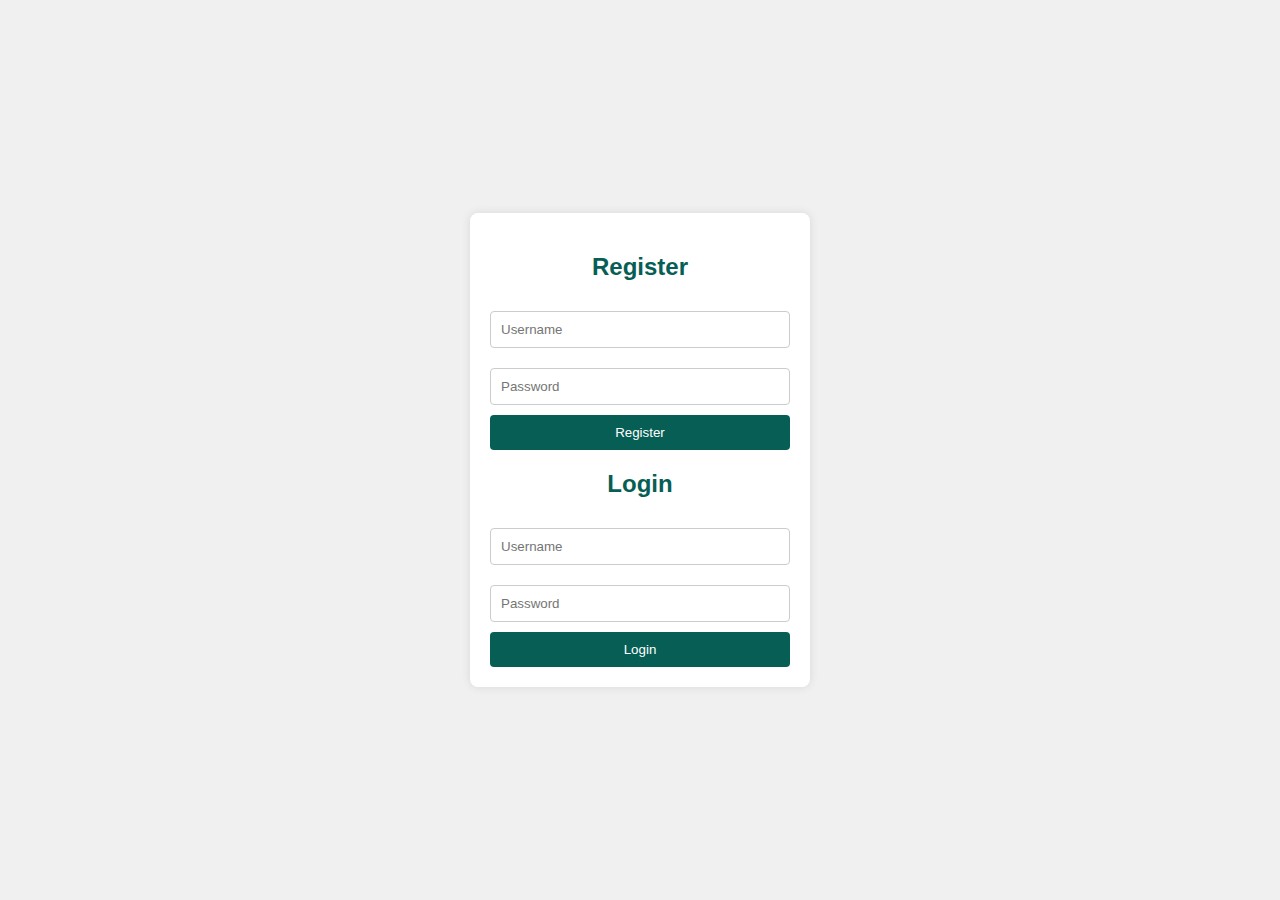
<file: frontend/index.html>
<!DOCTYPE html>
<html lang="en">
<head>
    <meta charset="UTF-8">
    <meta name="viewport" content="width=device-width, initial-scale=1.0">
    <title>WhatsApp Clone</title>
    <link rel="stylesheet" href="css/styles.css">
</head>
<body>
    <div class="container">
        <h2>Register</h2>
        <form id="registerForm">
            <input type="text" id="registerUsername" placeholder="Username" required>
            <input type="password" id="registerPassword" placeholder="Password" required>
            <button type="submit">Register</button>
        </form>

        <h2>Login</h2>
        <form id="loginForm">
            <input type="text" id="loginUsername" placeholder="Username" required>
            <input type="password" id="loginPassword" placeholder="Password" required>
            <button type="submit">Login</button>
        </form>
    </div>
    <script src="js/scripts.js"></script>
</body>
</html>
</file>
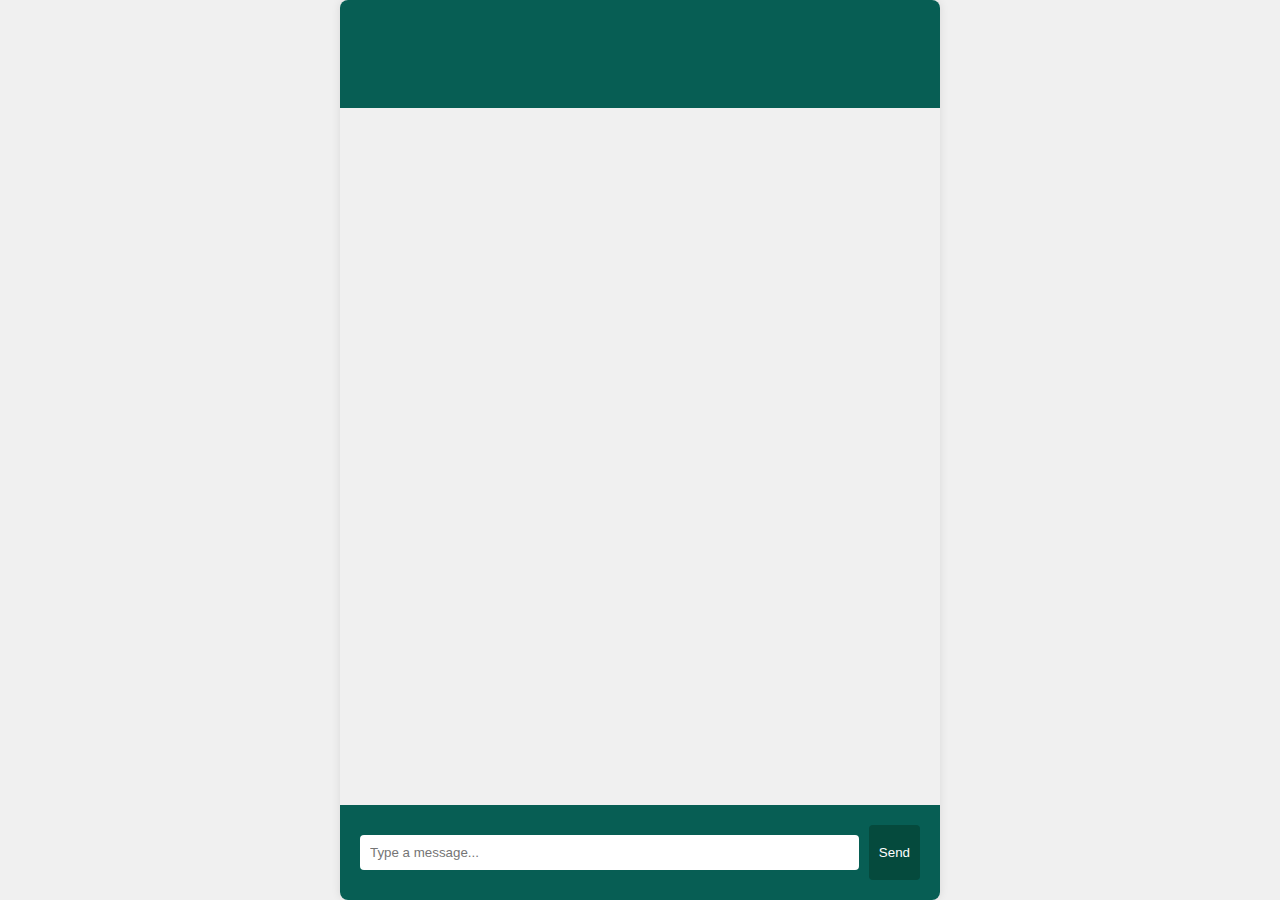
<file: frontend/chat.html>
<!DOCTYPE html>
<html lang="en">
<head>
    <meta charset="UTF-8">
    <meta name="viewport" content="width=device-width, initial-scale=1.0">
    <title>WhatsApp Clone Chat</title>
    <link rel="stylesheet" href="css/styles.css">
</head>
<body>
    <div class="chat-container">
        <div class="chat-header">
            <h2>Chat</h2>
        </div>
        <div class="chat-messages" id="chatMessages"></div>
        <div class="chat-input">
            <input type="text" id="chatInput" placeholder="Type a message...">
            <button id="sendButton">Send</button>
        </div>
    </div>
    <script src="js/scripts.js"></script>
</body>
</html>
</file>
<file: frontend/css/styles.css>
/* frontend/css/styles.css */
body {
    font-family: Arial, sans-serif;
    background-color: #f0f0f0;
    display: flex;
    justify-content: center;
    align-items: center;
    height: 100vh;
    margin: 0;
}

.container {
    background-color: white;
    padding: 20px;
    border-radius: 8px;
    box-shadow: 0 0 10px rgba(0, 0, 0, 0.1);
    width: 300px;
}

h2 {
    text-align: center;
    color: #075e54;
}

form {
    display: flex;
    flex-direction: column;
}

input {
    padding: 10px;
    margin: 10px 0;
    border: 1px solid #ccc;
    border-radius: 4px;
}

button {
    padding: 10px;
    border: none;
    background-color: #075e54;
    color: white;
    border-radius: 4px;
    cursor: pointer;
}

button:hover {
    background-color: #054a3d;
}
.chat-container {
    display: flex;
    flex-direction: column;
    height: 100vh;
    width: 100%;
    max-width: 600px;
    margin: 0 auto;
    background-color: white;
    border-radius: 8px;
    box-shadow: 0 0 10px rgba(0, 0, 0, 0.1);
}

.chat-header {
    padding: 20px;
    background-color: #075e54;
    color: white;
    border-top-left-radius: 8px;
    border-top-right-radius: 8px;
}

.chat-messages {
    flex: 1;
    padding: 20px;
    overflow-y: auto;
    background-color: #f0f0f0;
}

.chat-input {
    display: flex;
    padding: 20px;
    background-color: #075e54;
    border-bottom-left-radius: 8px;
    border-bottom-right-radius: 8px;
}

.chat-input input {
    flex: 1;
    padding: 10px;
    border: none;
    border-radius: 4px;
    margin-right: 10px;
}

.chat-input button {
    padding: 10px;
    background-color: #054a3d;
    color: white;
    border: none;
    border-radius: 4px;
    cursor: pointer;
}

.chat-input button:hover {
    background-color: #043d34;
}
</file>
